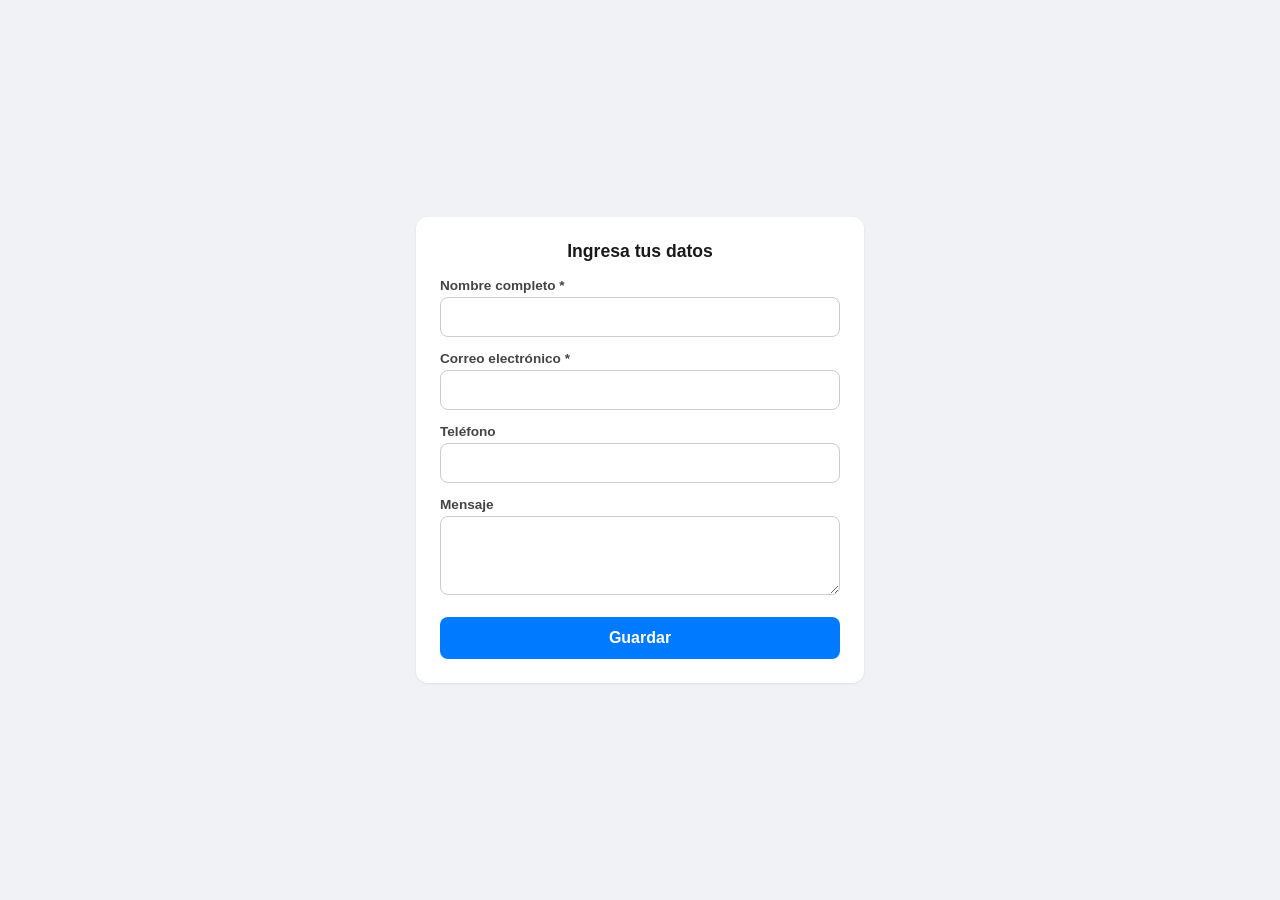
<file: index.html>
<!DOCTYPE html>
<html lang="es">
<head>
  <meta charset="UTF-8">
  <meta name="viewport" content="width=device-width, initial-scale=1.0">
  <title>Formulario</title>
  <link rel="stylesheet" href="style.css">
</head>
<body>

  <div id="app">
    <div class="card">
      <h2>Ingresa tus datos</h2>
      <form id="formDatos">
        <div id="camposDinamicos"></div>
        <button type="submit" class="btn btn-primary">Guardar</button>
      </form>
    </div>
  </div>

  <script src="app.js"></script>
</body>
</html>
</file>
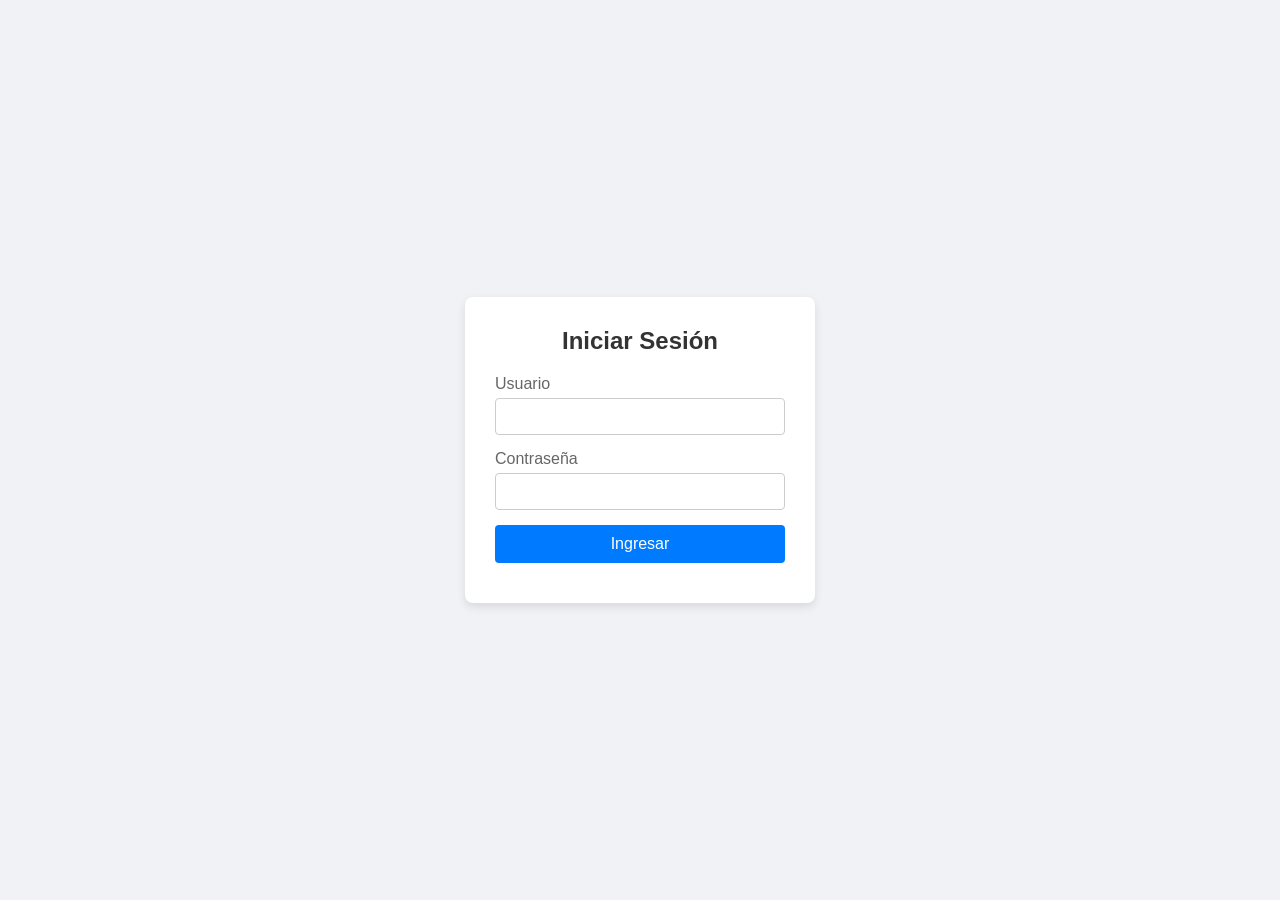
<file: v1/index.html>
<!DOCTYPE html>
<html lang="es">
<head>
    <meta charset="UTF-8">
    <meta name="viewport" content="width=device-width, initial-scale=1.0">
    <title>Login Básico</title>
    <style>
        * {
            box-sizing: border-box;
            margin: 0;
            padding: 0;
            font-family: Arial, sans-serif;
        }

        body {
            background: #f0f2f5;
            display: flex;
            justify-content: center;
            align-items: center;
            height: 100vh;
        }

        .login-container {
            background: #fff;
            padding: 30px;
            border-radius: 8px;
            box-shadow: 0 4px 10px rgba(0, 0, 0, 0.1);
            width: 100%;
            max-width: 350px;
        }

        h2 {
            margin-bottom: 20px;
            text-align: center;
            color: #333;
        }

        .input-group {
            margin-bottom: 15px;
        }

        .input-group label {
            display: block;
            margin-bottom: 5px;
            color: #666;
        }

        .input-group input {
            width: 100%;
            padding: 10px;
            border: 1px solid #ccc;
            border-radius: 4px;
            outline: none;
        }

        .input-group input:focus {
            border-color: #007bff;
        }

        button {
            width: 100%;
            padding: 10px;
            background: #007bff;
            border: none;
            color: #fff;
            border-radius: 4px;
            cursor: pointer;
            font-size: 16px;
        }

        button:hover {
            background: #0056b3;
        }

        .error-msg {
            color: red;
            font-size: 14px;
            margin-top: 10px;
            text-align: center;
        }
    </style>
</head>
<body>

    <div class="login-container">
        <h2>Iniciar Sesión</h2>
        <form id="loginForm">
            <div class="input-group">
                <label for="username">Usuario</label>
                <input type="text" id="username" required autocomplete="off">
            </div>
            <div class="input-group">
                <label for="password">Contraseña</label>
                <input type="password" id="password" required>
            </div>
            <button type="submit">Ingresar</button>
            <p id="errorMessage" class="error-msg"></p>
        </form>
    </div>

    <script>
        document.getElementById('loginForm').addEventListener('submit', function(e) {
            e.preventDefault();
            
            const user = document.getElementById('username').value.trim();
            const pass = document.getElementById('password').value;
            const errorMsg = document.getElementById('errorMessage');

            // Credenciales de prueba: admin / 1234
            if (user === "admin" && pass === "1234") {
                alert("¡Inicio de sesión exitoso!");
                errorMsg.textContent = "";
            } else {
                errorMsg.textContent = "Usuario o contraseña incorrectos.";
            }
        });
    </script>

<script src="app.js"></script>
</body>
</html>
</file>
<file: style.css>
* {
  margin: 0;
  padding: 0;
  box-sizing: border-box;
}

body {
  font-family: -apple-system, BlinkMacSystemFont, 'Segoe UI', Roboto, sans-serif;
  background: #f0f2f5;
  color: #1a1a1a;
  min-height: 100vh;
  display: flex;
  align-items: center;
  justify-content: center;
}

#app {
  width: 100%;
  max-width: 480px;
  padding: 16px;
}

.card {
  background: #fff;
  border-radius: 12px;
  padding: 24px;
  box-shadow: 0 1px 3px rgba(0,0,0,0.08);
}

.card h2 {
  font-size: 1.1rem;
  margin-bottom: 16px;
  text-align: center;
}

.form-group {
  margin-bottom: 14px;
}

.form-group label {
  display: block;
  font-size: 0.85rem;
  font-weight: 600;
  margin-bottom: 4px;
  color: #444;
}

.form-group input,
.form-group textarea {
  width: 100%;
  padding: 10px 12px;
  border: 1px solid #ccc;
  border-radius: 8px;
  font-size: 1rem;
  transition: border 0.2s;
}

.form-group input:focus,
.form-group textarea:focus {
  outline: none;
  border-color: #007bff;
  box-shadow: 0 0 0 3px rgba(0,123,255,0.15);
}

.btn {
  display: inline-block;
  padding: 12px 24px;
  border: none;
  border-radius: 8px;
  font-size: 1rem;
  font-weight: 600;
  cursor: pointer;
  text-align: center;
}

.btn:active {
  opacity: 0.8;
}

.btn-primary {
  background: #007bff;
  color: #fff;
  width: 100%;
  margin-top: 4px;
}

@media (max-width: 480px) {
  #app {
    padding: 12px;
  }
  .card {
    padding: 16px;
  }
}
</file>
